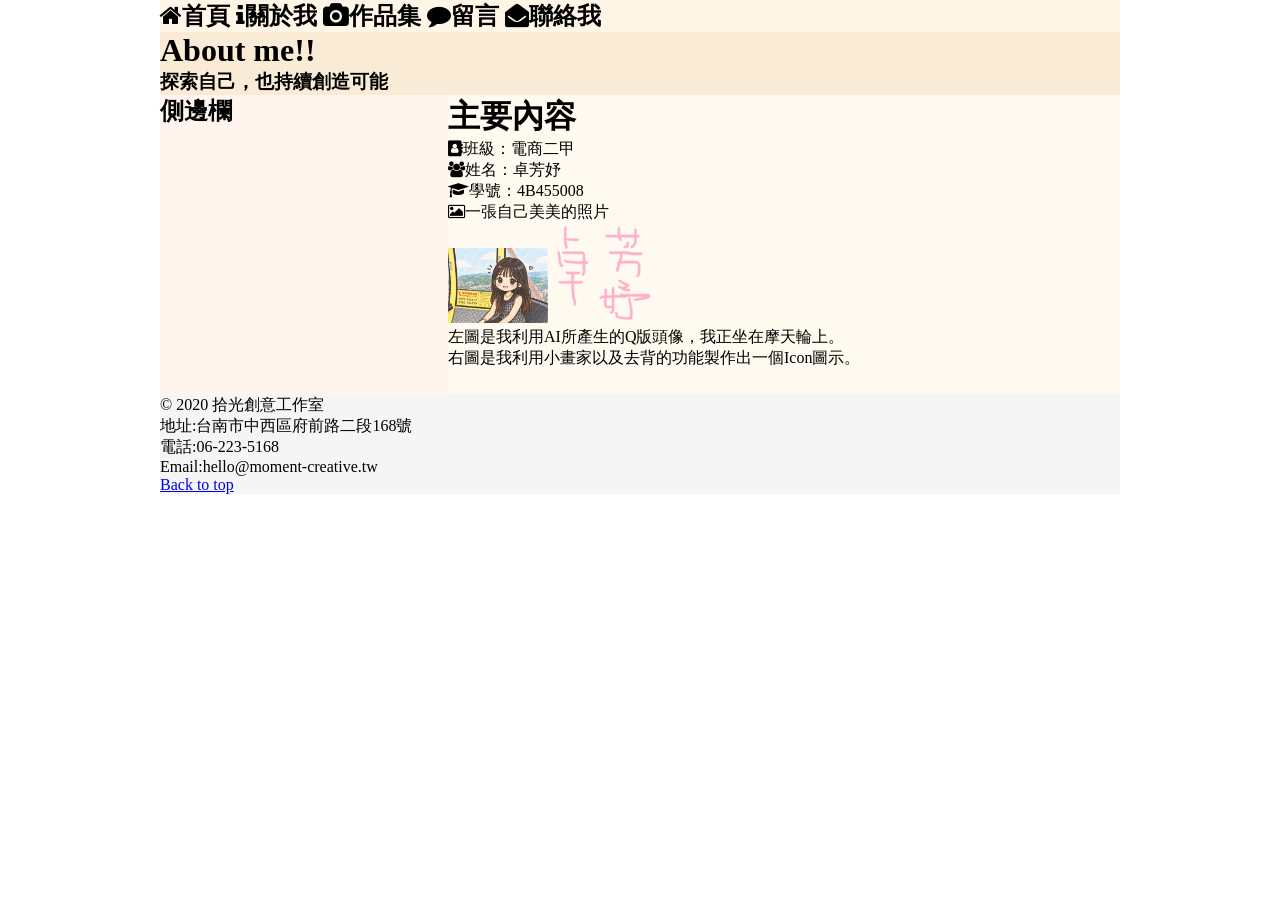
<file: index.html>
<!DOCTYPE html>
<html>
 <head>
  <meta charset="utf-8">
  <title>卓芳妤的作業二</title>
  <link rel="stylesheet" href="https://cdnjs.cloudflare.com/ajax/libs/font-awesome/4.7.0/css/font-awesome.min.css">
  <link rel="icon"  href="icon.png">

  <style>

     *      {margin: 0;   padding: 0;} 
     body   {width: 100%; min-width:600px; max-width:960px; margin:0 auto;}
     header {width: 100%; background: AntiqueWhite;}
     nav    {width: 100%; background: OldLace;   color: balck;}
     aside  {width: 30%;  background: SeaShell; height: 300px;float:left;}
     main   {width: 70%;  background: FloralWhite; height:300px;float:right;}
     footer {width: 100%;  background:WhiteSmoke; clear: both;}
 
  </style>
 </head>
 <body onload="javascript: alert('卓芳妤 4B455008')">
   <nav> <h2><i class="fa fa-home" aria-hidden="true"></i>首頁
    <i class="fa fa-info" aria-hidden="true"></i>關於我
    <i class="fa fa-camera" aria-hidden="true"></i>作品集
    <i class="fa fa-comment" aria-hidden="true"></i>留言
    <i class="fa fa-envelope-open" aria-hidden="true"></i>聯絡我</h2>
   </nav>


<header>
<h1>About me!!<p></h1>
<h3>探索自己，也持續創造可能</h3>
 </header>

 
   
 <aside><h1>側邊欄</h1></aside>



 <main><h1>主要內容</h1>

<i class="fa fa-address-book" aria-hidden="true"></i>班級：電商二甲<p>

<i class="fa fa-users" aria-hidden="true"></i>姓名：卓芳妤<p>

<i class="fa fa-graduation-cap" aria-hidden="true"></i>學號：4B455008<p>



<i class="fa fa-picture-o" aria-hidden="true"></i>一張自己美美的照片<p>
<img src="yucho.png" alt="我的照片"  width="100cm">
<img src="pic/name.png" width="100cm" height="100cm">
<p>左圖是我利用AI所產生的Q版頭像，我正坐在摩天輪上。</p>
<p>右圖是我利用小畫家以及去背的功能製作出一個Icon圖示。</p>

  </main>


  <footer>
    <p>&copy; 2020 拾光創意工作室</p>
    <p>地址:台南市中西區府前路二段168號</p>
    <p>電話:06-223-5168</p>
    <p>Email:hello@moment-creative.tw</p>
    <p><a href="www.moment_creative.tw">Back to top</a></p> 
  </footer>

</html>
</file>
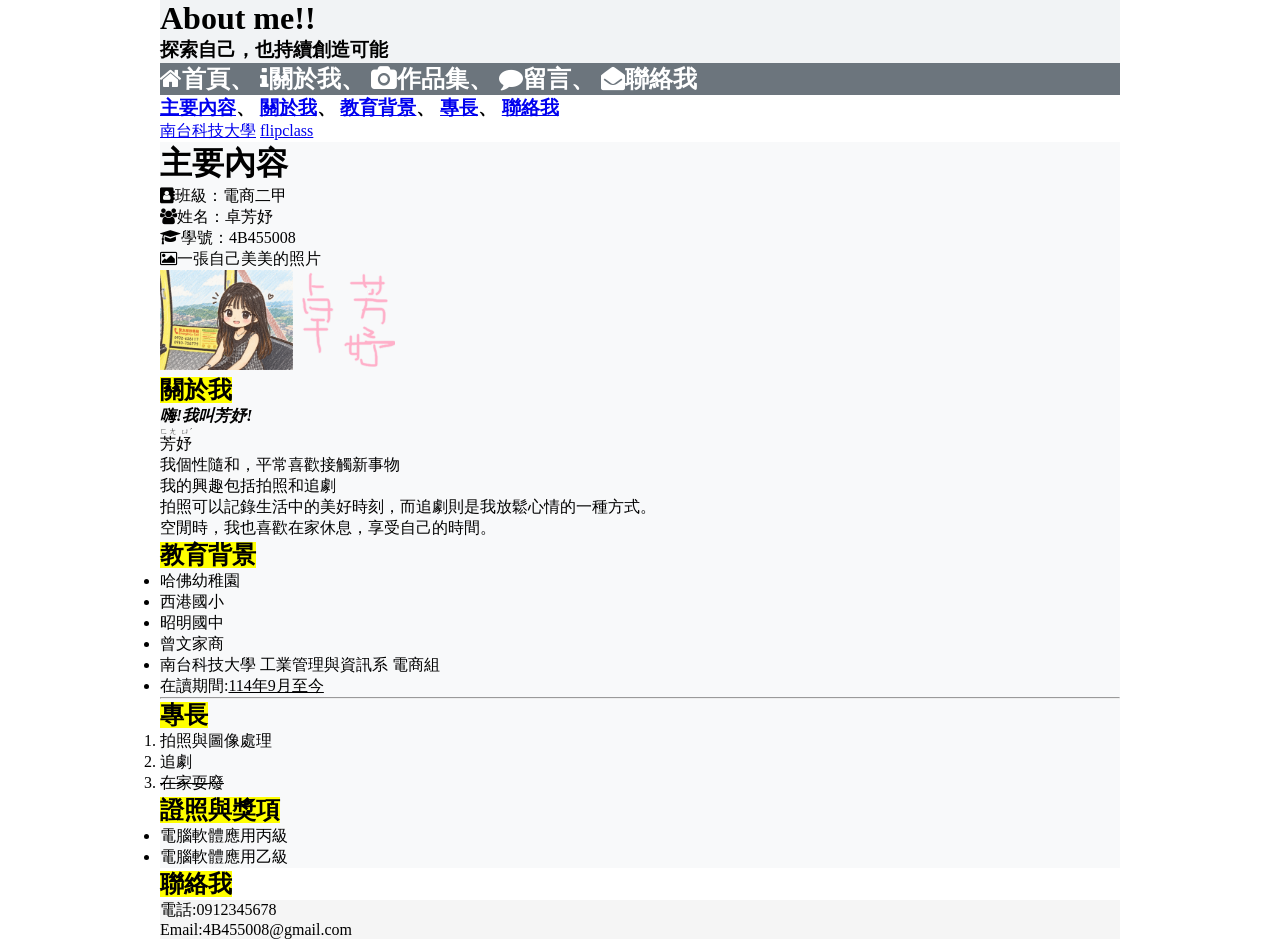
<file: aboutme.html>
﻿<!DOCTYPE html>
<html>
 <head>
  <meta charset="utf-8">
  <title>卓芳妤的作業二</title>
  <link rel="stylesheet" href="https://cdnjs.cloudflare.com/ajax/libs/font-awesome/4.7.0/css/font-awesome.min.css">
  <link rel="icon"  href="icon.png">

  <style>
     *      {margin: 0;   padding: 0;}
     body   {width: 100%; min-width:600px; max-width:960px; margin:0 auto;}
     header {width: 100%; background:#F1F3F5 ;}
     nav    {width: 100%; background: #6C757D;   color: white;}
     main   {width: 100%;  background: #F8F9FA; }
     footer {width: 100%;  background:WhiteSmoke; clear: both;}
  </style>
 </head>
 <body>


<header>
<h1>About me!!<p></h1>
<h3>探索自己，也持續創造可能</h3>
 </header>

  <nav><h2>
  <i class="fa fa-home" aria-hidden="true"></i>首頁、
  <i class="fa fa-info" aria-hidden="true"></i>關於我、
  <i class="fa fa-camera" aria-hidden="true"></i>作品集、
  <i class="fa fa-comment" aria-hidden="true"></i>留言、
  <i class="fa fa-envelope-open" aria-hidden="true"></i>聯絡我
  </h2></nav>


 <h3>
 <a href="main">主要內容</a>、
 <a href="me">關於我</a>、
 <a href="study">教育背景</a>、
 <a href="good">專長</a>、
 <a href="mail">聯絡我</a>
 </h3>

<a href="https://www.stust.edu.tw/">南台科技大學</a>
<a href="https://flipclass.stust.edu.tw/dashboard">flipclass</a>
 <main><h1 id="main">主要內容</h1>

<i class="fa fa-address-book" aria-hidden="true"></i>班級：電商二甲<p>
<i class="fa fa-users" aria-hidden="true"></i>姓名：卓芳妤<p>
<i class="fa fa-graduation-cap" aria-hidden="true"></i>學號：4B455008<p>



<i class="fa fa-picture-o" aria-hidden="true"></i>一張自己美美的照片<p>
<img src="yucho.png" wigth="100cm" height="100cm">
<img src="icon.png" wigth="100cm" height="100cm">

<h2 id="me"><mark>關於我</mark></h2>
<blockquote>
<i><b>嗨!我叫芳妤!</b></i>


</blockquote>

<ruby>
    芳妤
    <rt>ㄈㄤ ㄩˊ</rt><br>
</ruby>
	<p>我個性隨和，平常喜歡接觸新事物<br>我的興趣包括拍照和追劇<br>拍照可以記錄生活中的美好時刻，而追劇則是我放鬆心情的一種方式。<br>空閒時，我也喜歡在家休息，享受自己的時間。<br></p>



<body>
 <html>
<h2 id="study"><mark>教育背景</mark></h2>
<ul>
 <li>哈佛幼稚園</li>
 <li>西港國小</li>
 <li>昭明國中</li>
 <li>曾文家商</li>
 <li>南台科技大學 工業管理與資訊系 電商組</li>
 <li>在讀期間:<u>114年9月至今</li></u>
</ul>

<hr>


<h2 id="good"><mark>專長</mark></h2>
<ol>
 <li>拍照與圖像處理</li>
 <li>追劇</li>
 <li><S>在家耍廢</s></li>
</ol>
</html>
</body>

<h2 id="title"><mark>證照與獎項</mark></h2>
<ul>
 <li>電腦軟體應用丙級</li>
 <li>電腦軟體應用乙級</li>
  </main>
  
  
<h2 id="mail"><mark>聯絡我</mark></h2>
  <footer>
 
    <p>電話:0912345678</p>
    <p>Email:4B455008@gmail.com</p>
    
  </footer>


</html>
</file>
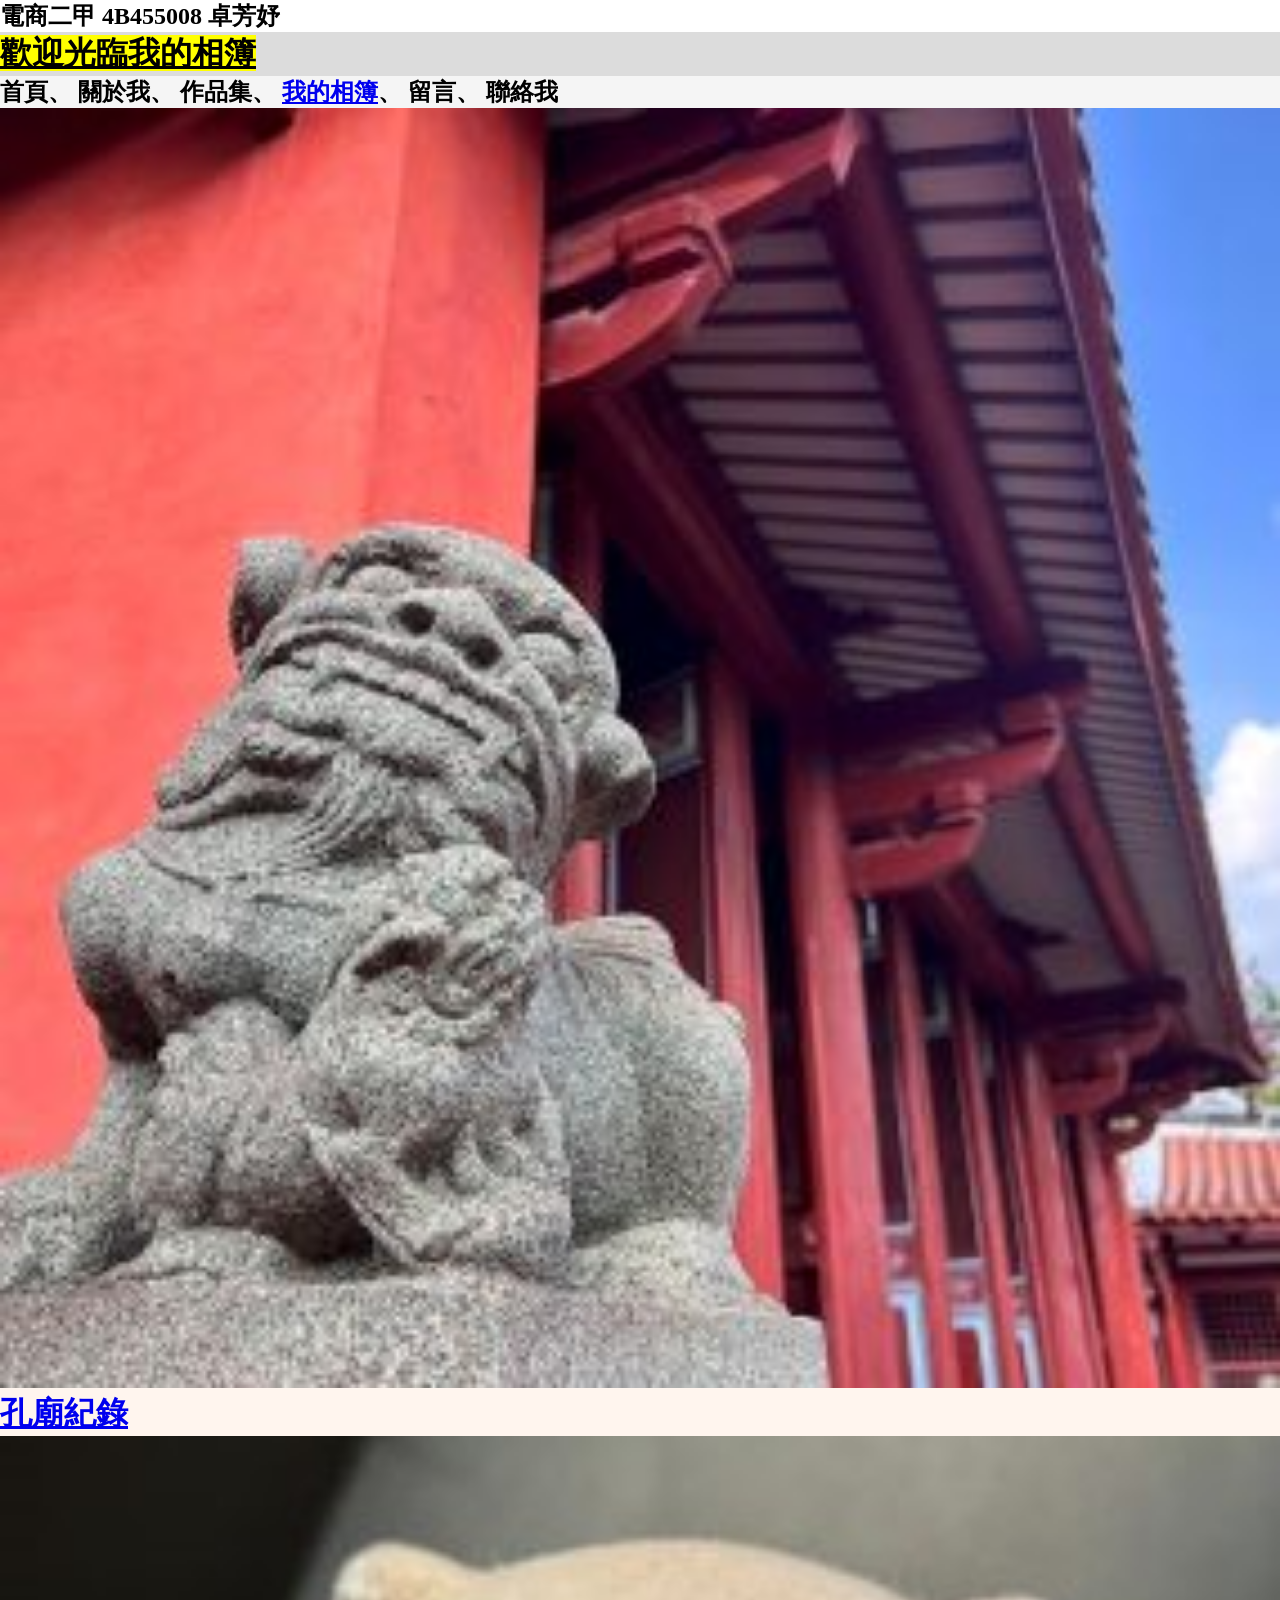
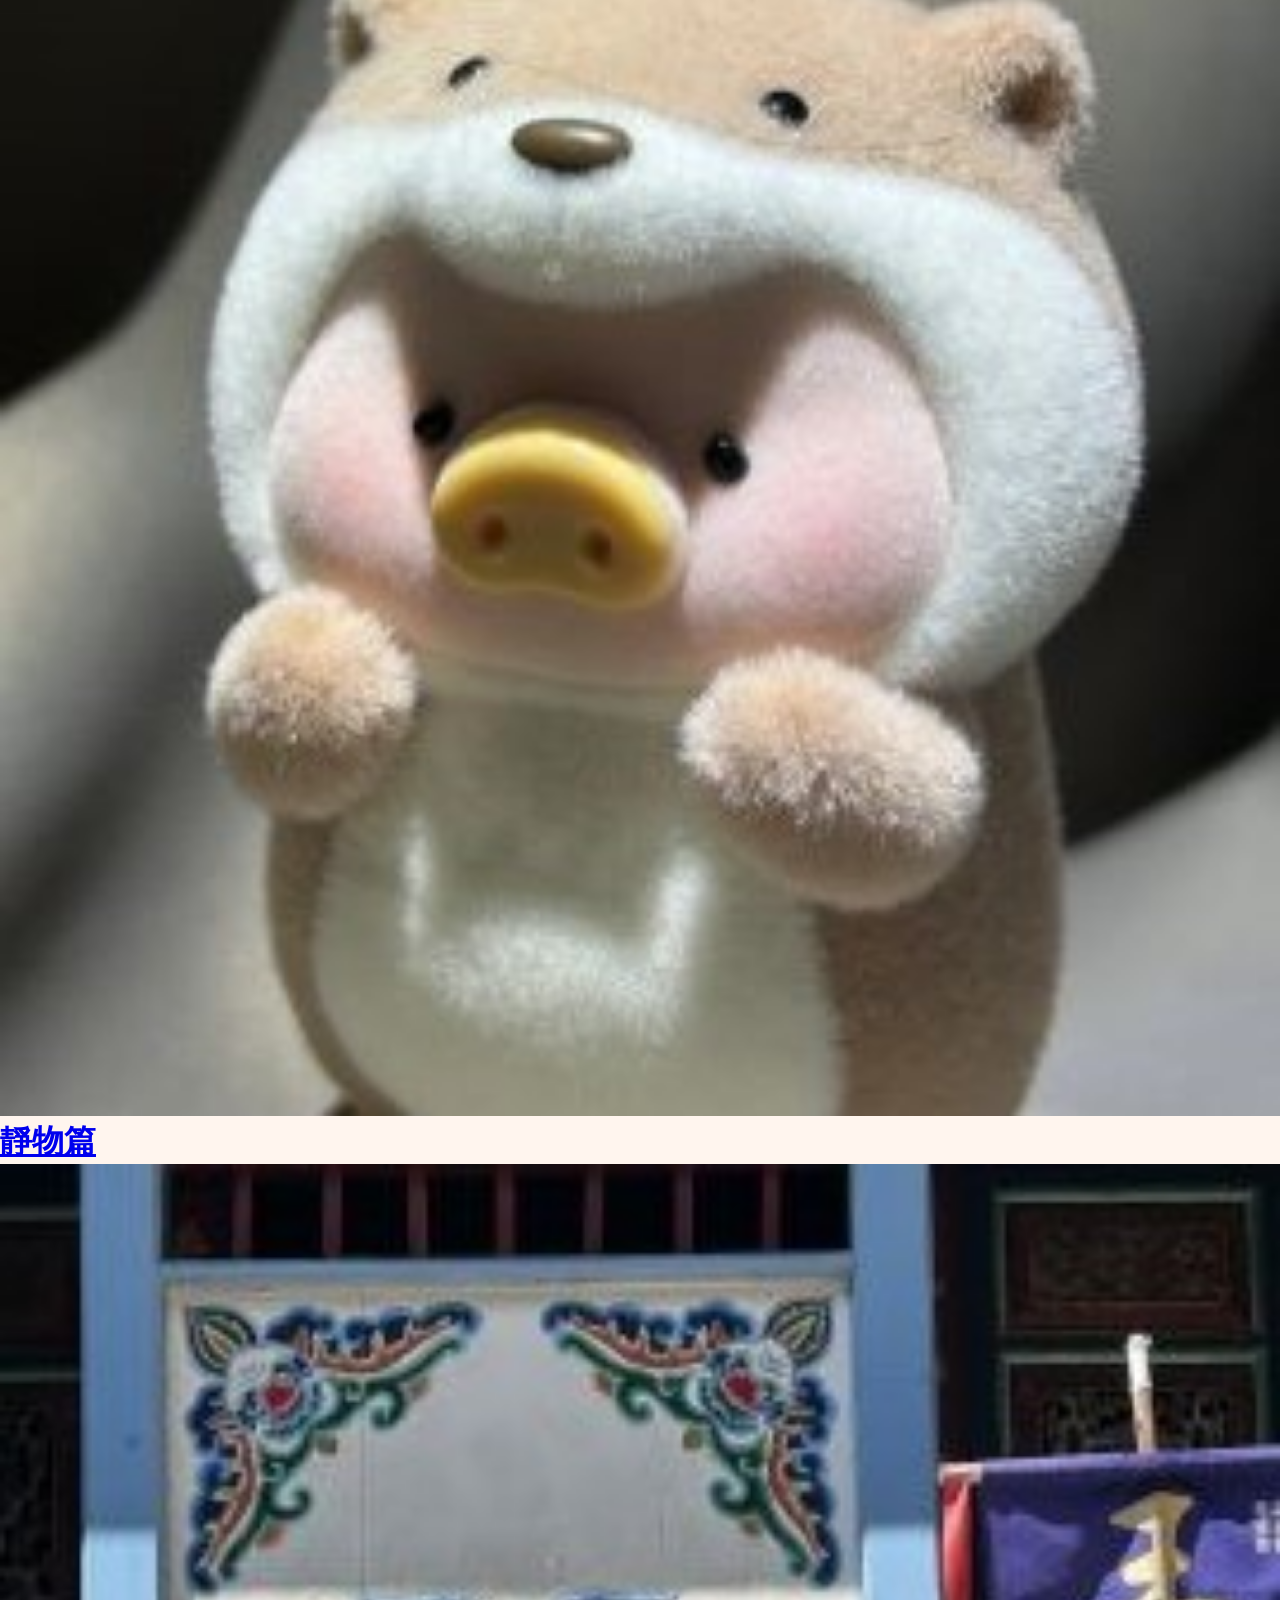
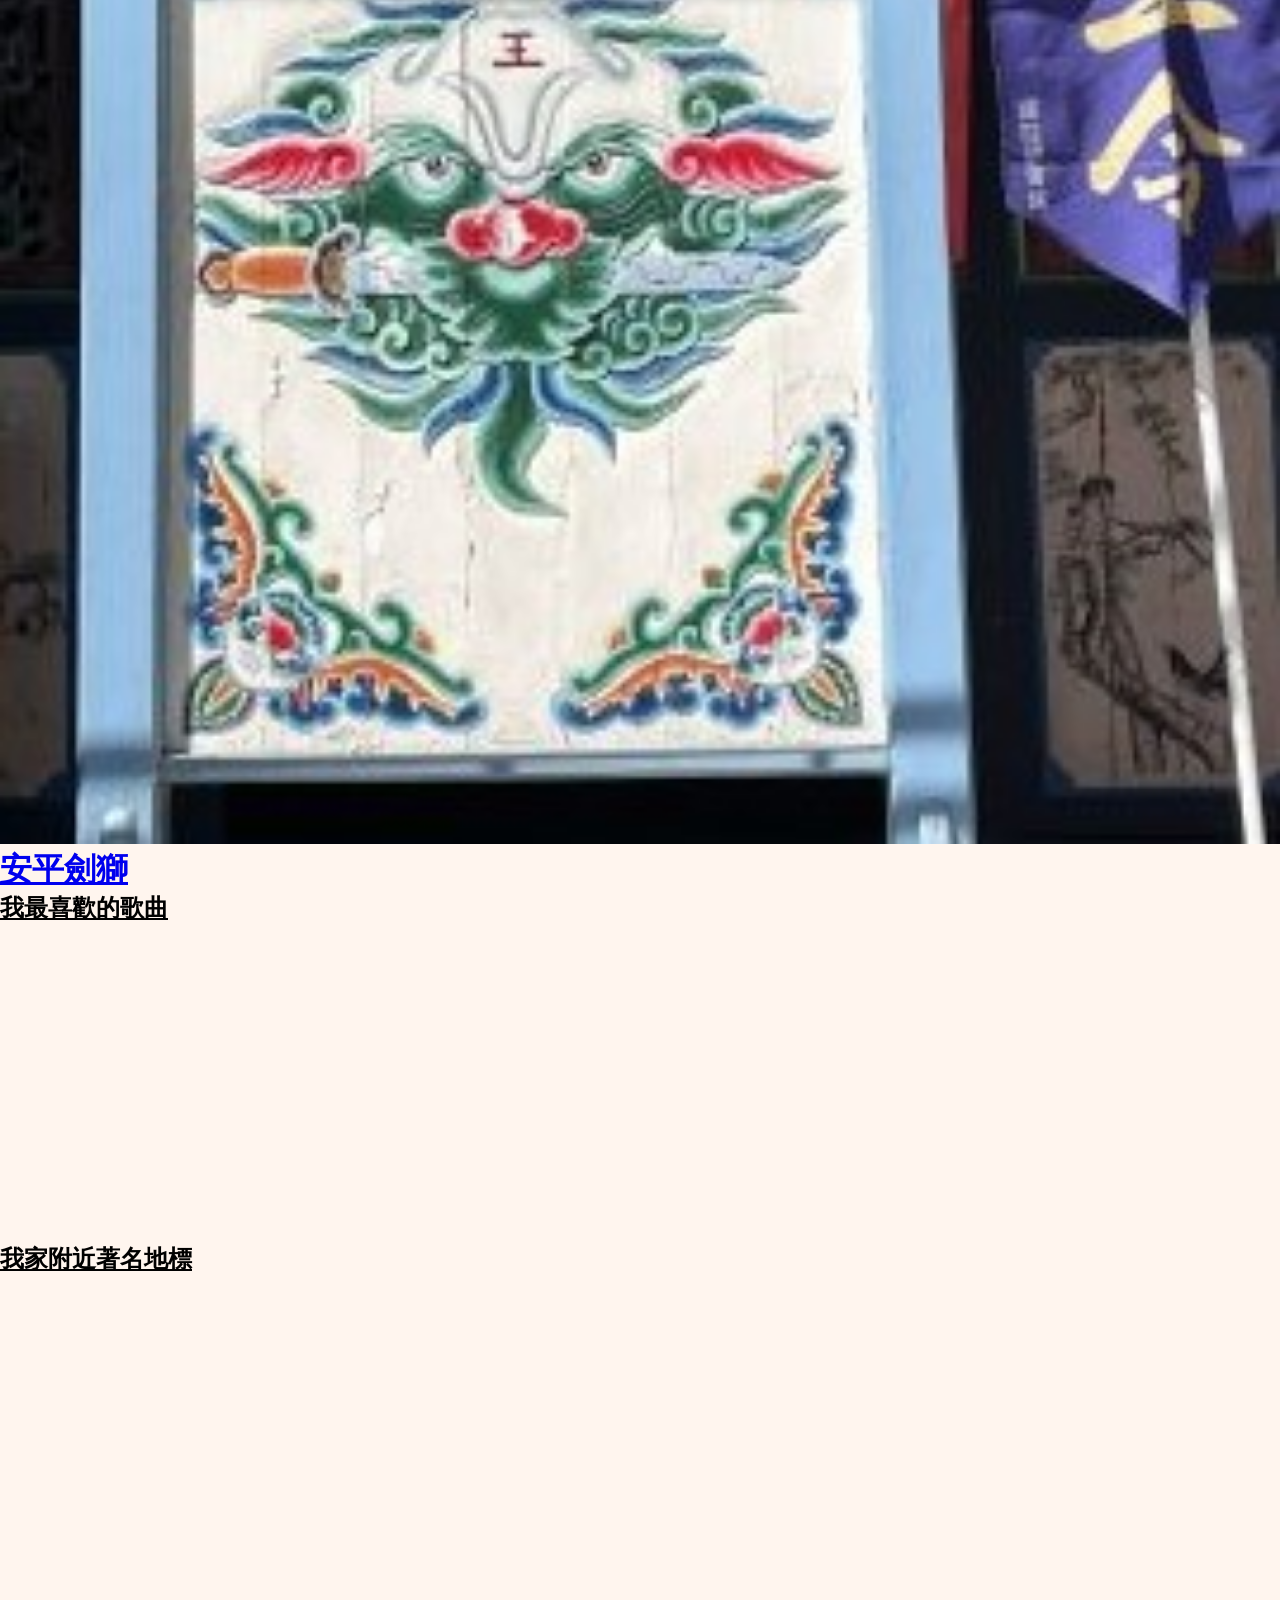
<file: album.html>
﻿<!DOCTYPE html>
<html>
<!DOCTYPE html>
<html>
<title>我的相簿</title>
<h2>電商二甲 4B455008 卓芳妤</h2>
<meta name="viewport" content="width=device-width, initial-scale=1">
<link rel="stylesheet" href="https://www.w3schools.com/w3css/6/w3.css">
<body>
<style>
     *      {margin: 0;   padding: 0;}
     body   {width: 100%; min-width:0; max-width:none; margin:0 ; }
     header {width: 100%; background: #DCDCDC;}
     nav    {width: 100%; background: #F5F5F5;   color: black;}
     main    {width: 100%; background: #FFF5EE;   color: black;}
  
           </style>

<header>
<h1><u><mark>歡迎光臨我的相簿</u></h1></mark>
</header>

<nav><h2>
  <i class="fa fa-home" aria-hidden="true"></i>首頁、
  <i class="fa fa-info" aria-hidden="true"></i>關於我、
  <i class="fa fa-camera" aria-hidden="true"></i>作品集、
  <a href ="https://4b455008-creator.github.io/4B455008.github.io/album.html"><i class="fa fa-camera" aria-hidden="true"></i>我的相簿</a>、
  <i class="fa fa-comment" aria-hidden="true"></i>留言、
  <i class="fa fa-envelope-open" aria-hidden="true"></i>聯絡我
</h2></nav>

<main>
<div class="w3-row-padding w3-margin-top">

<div class="w3-third">
<div class="w3-card">
<img src="IMG_0135.jpg" style="width:100%">
<div class="w3-container">
<a href="https://photos.app.goo.gl/vtfKMUH4sXjywETZ9"><h1>孔廟紀錄</h1></a>
</div>
</div>
</div>

<div class="w3-third">
<div class="w3-card">
<img src="IMG_0246 (1).jpg" style="width:100%">
<div class="w3-container">
<a href ="https://drive.google.com/drive/folders/18z6NXlLjsGhEeBU0R8fwoIrVhG8TQbiE"><h1>靜物篇</h1></a>
</div>
</div>
</div>

<div class="w3-third">
<div class="w3-card">
<img src="海山館劍獅 (1).jpg" style="width:100%">
<div class="w3-container">
<a href ="https://drive.google.com/drive/folders/1CmhAz1pErBftweZKNEeRf9cPlZPZM8UN"><h1>安平劍獅</h1></a>
</div>
</div>
</div>

</div>
<div class="w3-row-padding w3-margin-top">

<h2><u>我最喜歡的歌曲</u></h3>
<h4><iframe width="560" height="315" src="https://www.youtube.com/embed/ftQF5AbDMLM?si=1V8XZqh9Oe7KbFCB" title="YouTube video player" frameborder="0" allow="accelerometer; autoplay; clipboard-write; encrypted-media; gyroscope; picture-in-picture; web-share" referrerpolicy="strict-origin-when-cross-origin" allowfullscreen></iframe></h4>
<h2><u>我家附近著名地標</u></h3>
<h4><iframe src="https://www.google.com/maps/embed?pb=!1m18!1m12!1m3!1d7071.123474472924!2d120.19935937515552!3d23.121253579104753!2m3!1f0!2f0!3f0!3m2!1i1024!2i768!4f13.1!3m3!1m2!1s0x346e78e31941b4a7%3A0xfc926ce360434cad!2z6KW_5riv5oW25a6J5a6u!5e1!3m2!1szh-TW!2stw!4v1792387371545!5m2!1szh-TW!2stw" width="600" height="450" style="border:0;" allowfullscreen="" loading="lazy" referrerpolicy="strict-origin-when-cross-origin"></iframe></h4>

</div>
</main>
</body>
</html>
</file>
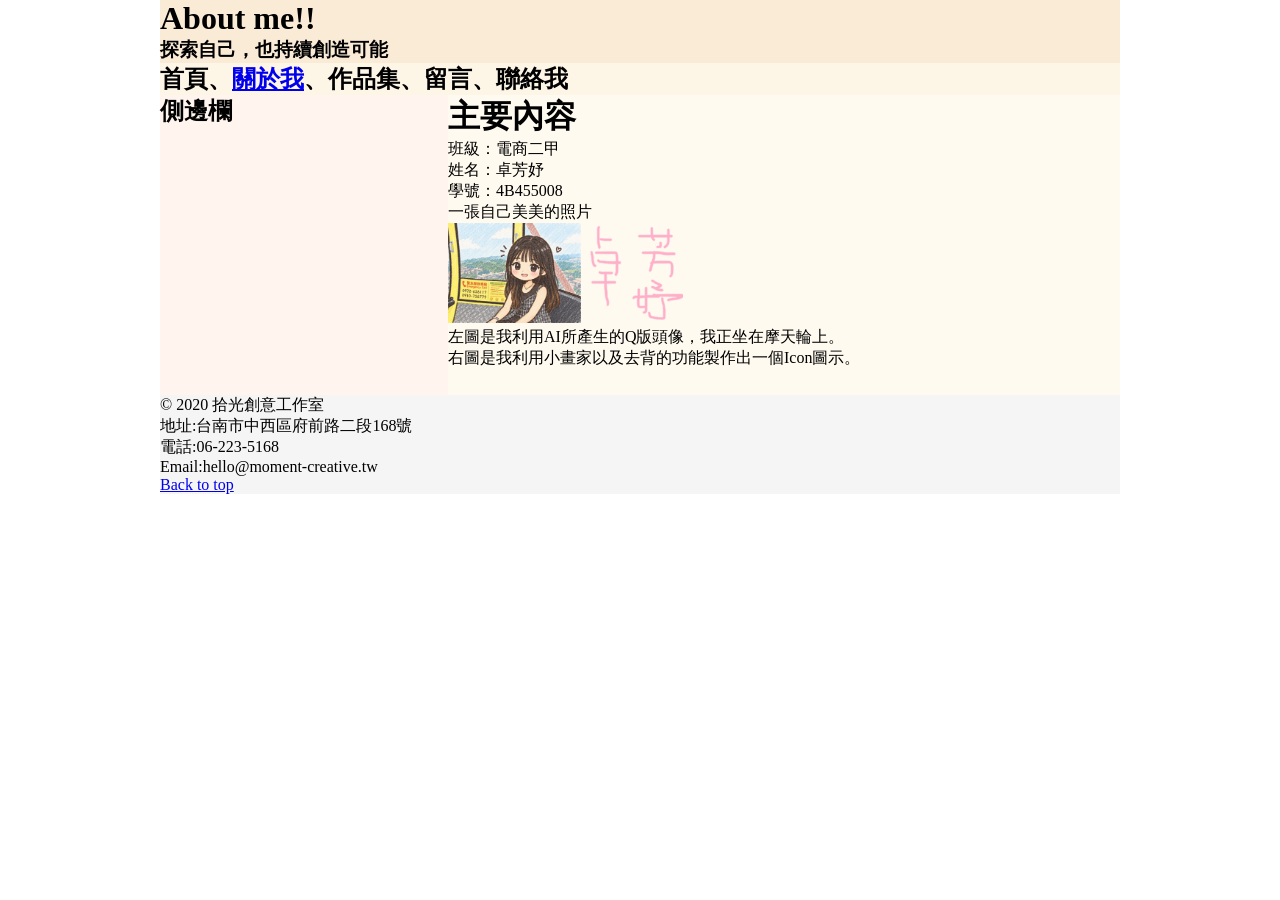
<file: ex2.html>
﻿<!DOCTYPE html>
<html>
 <head>
  <meta charset="utf-8">
  <title>卓芳妤的作業二</title>

  <link rel="icon"  href="icon.png">

  <style>

     *      {margin: 0;   padding: 0;} 
     body   {width: 100%; min-width:600px; max-width:960px; margin:0 auto;}
     header {width: 100%; background: AntiqueWhite;}
     nav    {width: 100%; background: OldLace;   color: balck;}
     aside  {width: 30%;  background: SeaShell; height: 300px;float:left;}
     main   {width: 70%;  background: FloralWhite; height:300px;float:right;}
     footer {width: 100%;  background:WhiteSmoke; clear: both;}
 
  </style>
 </head>
 <body>


<header>
<h1>About me!!<p></h1>
<h3>探索自己，也持續創造可能</h3>
 </header>

  <nav><h2><i class="fa fa-home" aria-hidden="true"></i>首頁、<a href="aboutme.html"><i class="fa fa-info" aria-hidden="true"></i>關於我</a>、<i class="fa fa-camera" aria-hidden="true"></i>作品集、<i class="fa fa-comment" aria-hidden="true"></i>留言、<i class="fa fa-envelope-open" aria-hidden="true"></i>聯絡我</h2></nav>
   
 <aside><h1>側邊欄</h1></aside>



 <main><h1>主要內容</h1>

<i class="fa fa-address-book" aria-hidden="true"></i>班級：電商二甲<p>

<i class="fa fa-users" aria-hidden="true"></i>姓名：卓芳妤<p>

<i class="fa fa-graduation-cap" aria-hidden="true"></i>學號：4B455008<p>



<i class="fa fa-picture-o" aria-hidden="true"></i>一張自己美美的照片<p>
<img src="yucho.png" wigth="100cm" height="100cm">
<img src="icon.png" wigth="100cm" height="100cm">
<p>左圖是我利用AI所產生的Q版頭像，我正坐在摩天輪上。</p>
<p>右圖是我利用小畫家以及去背的功能製作出一個Icon圖示。</p>

  </main>


  <footer>
    <p>&copy; 2020 拾光創意工作室</p>
    <p>地址:台南市中西區府前路二段168號</p>
    <p>電話:06-223-5168</p>
    <p>Email:hello@moment-creative.tw</p>
    <p><a href="www.moment_creative.tw">Back to top</a></p> 
  </footer>

</html>
</file>
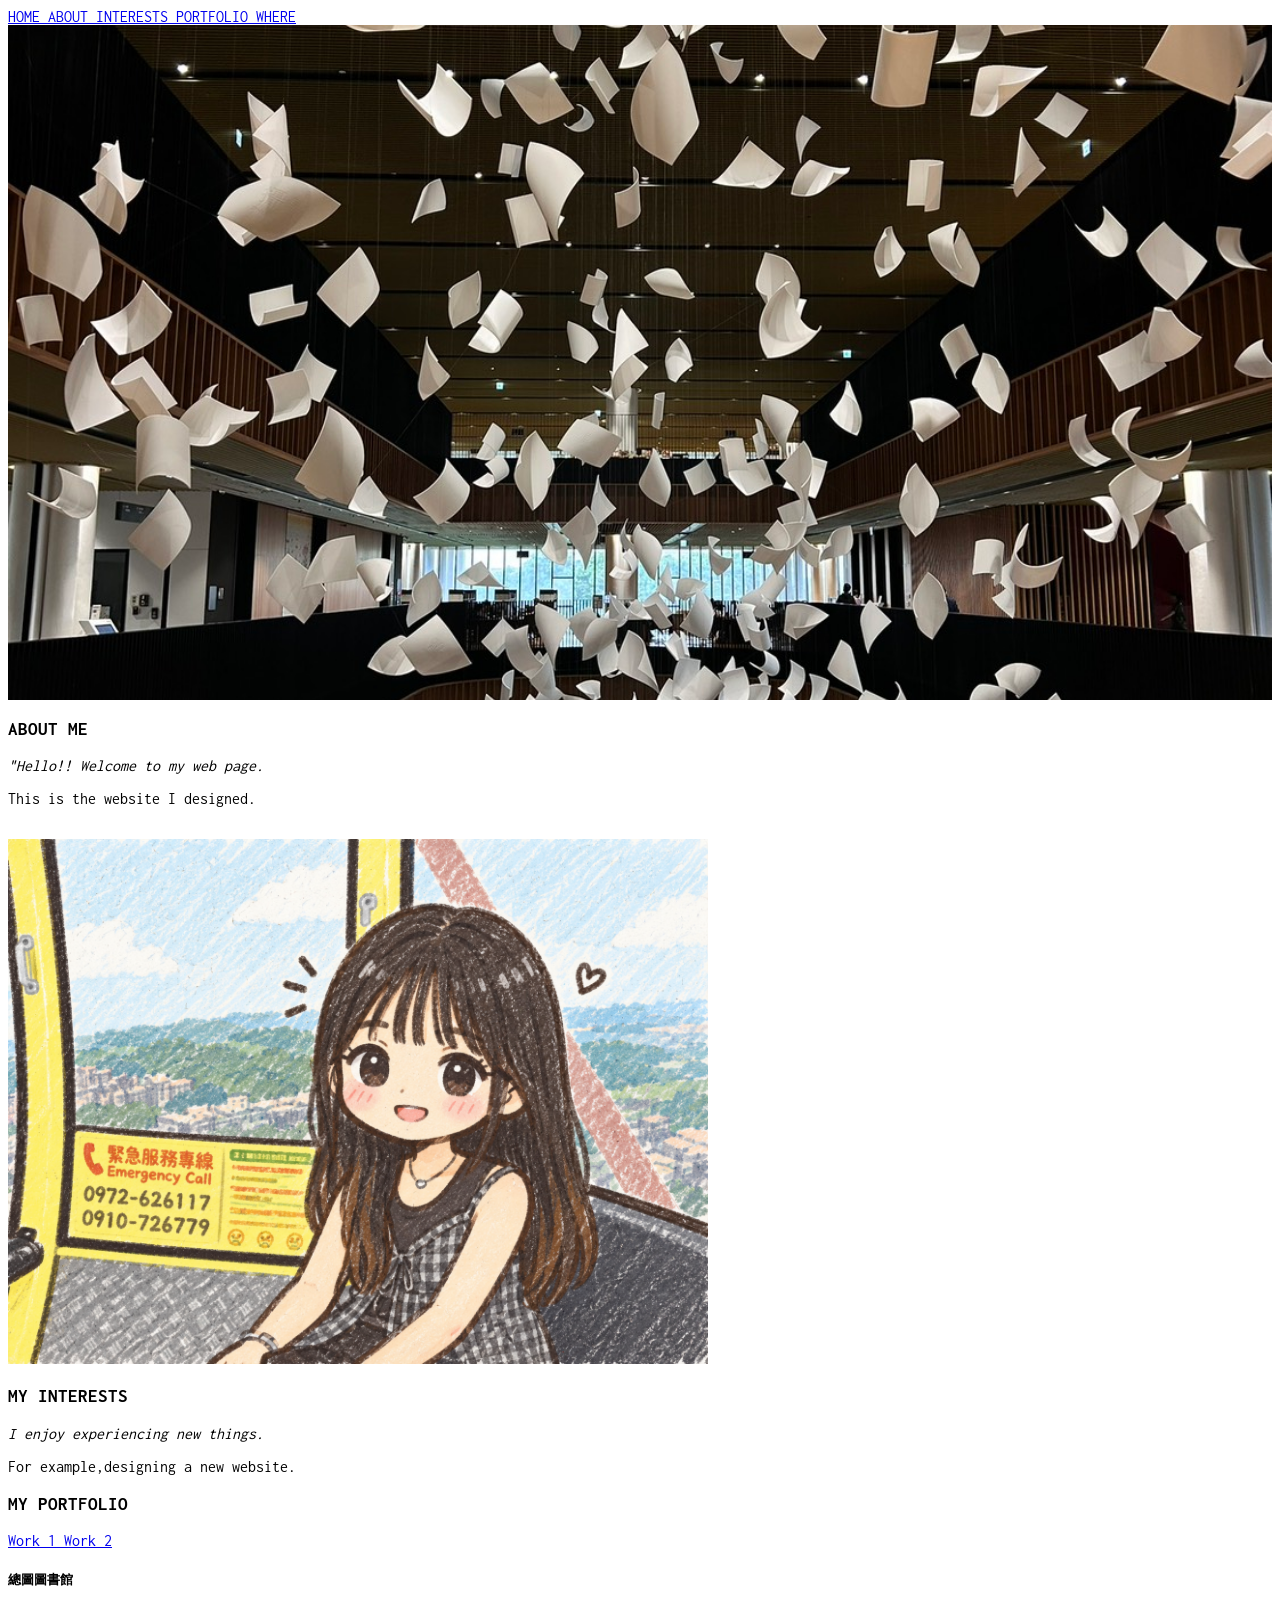
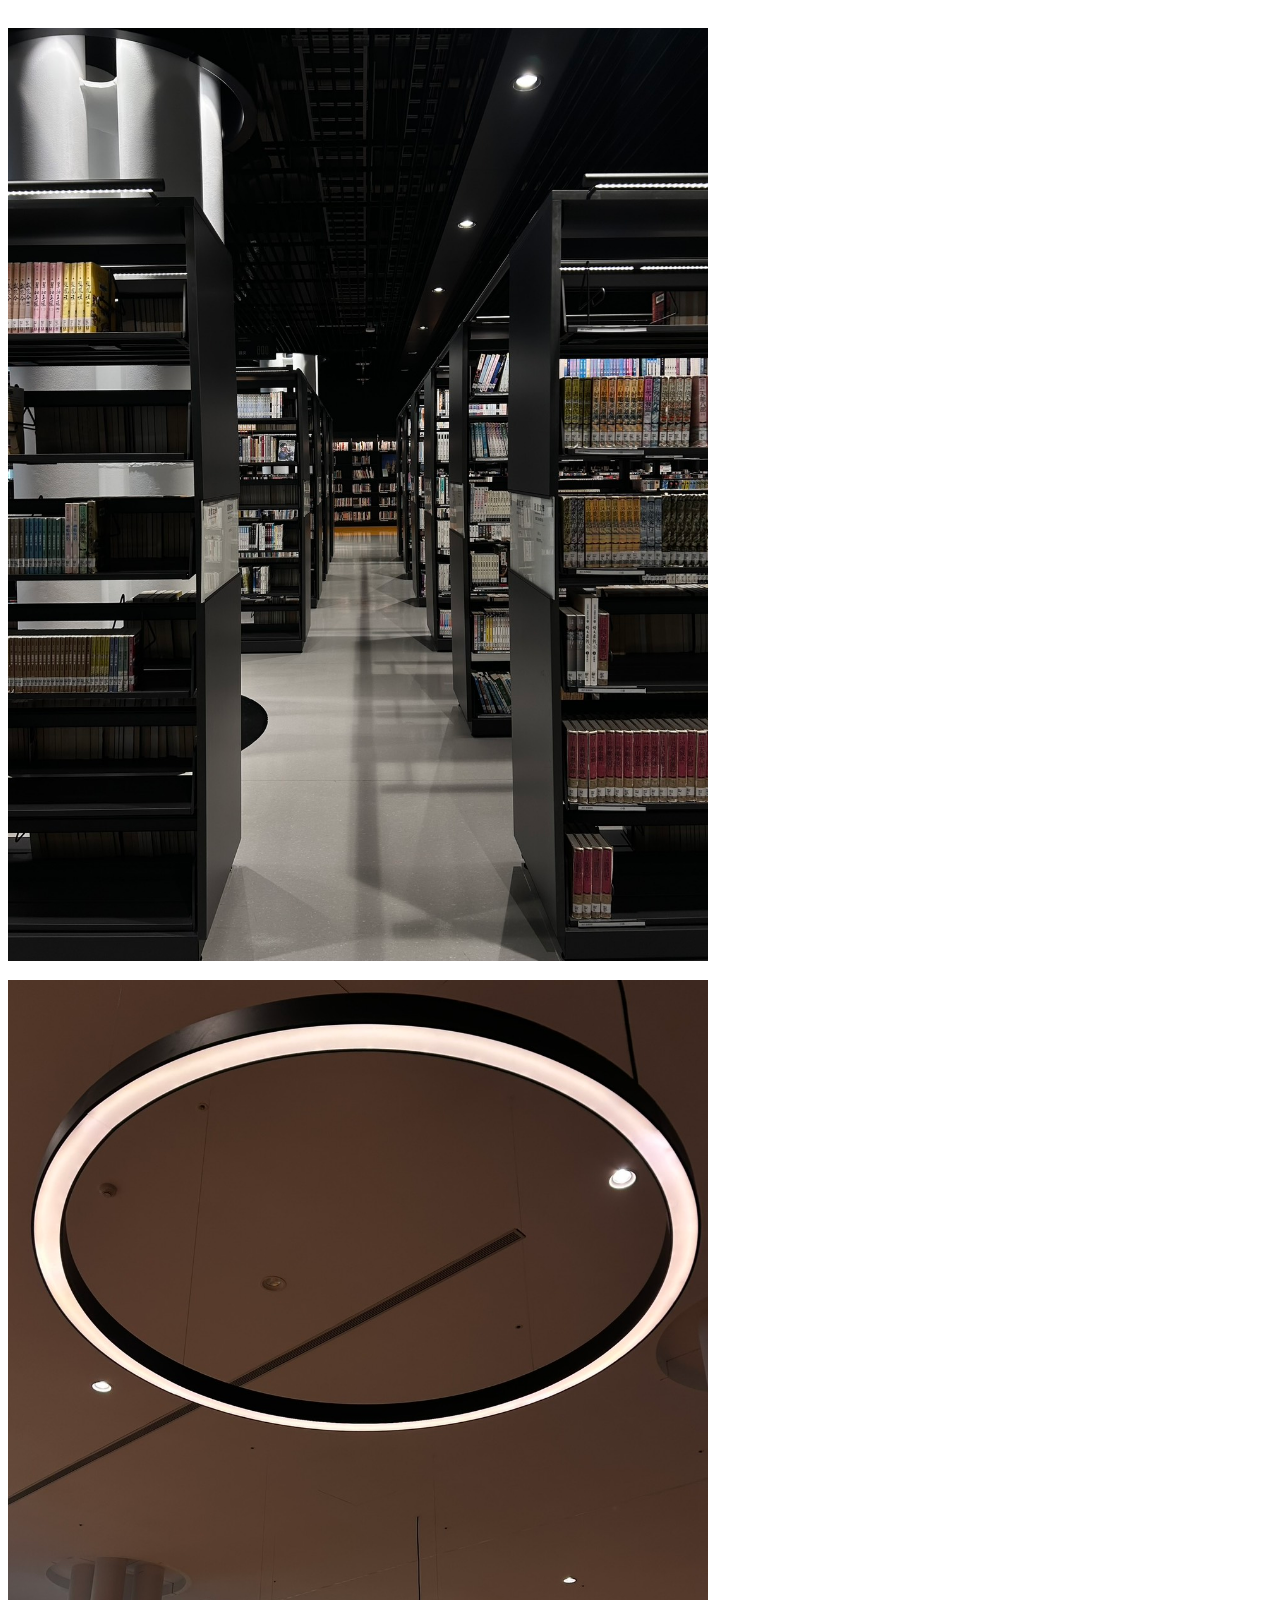
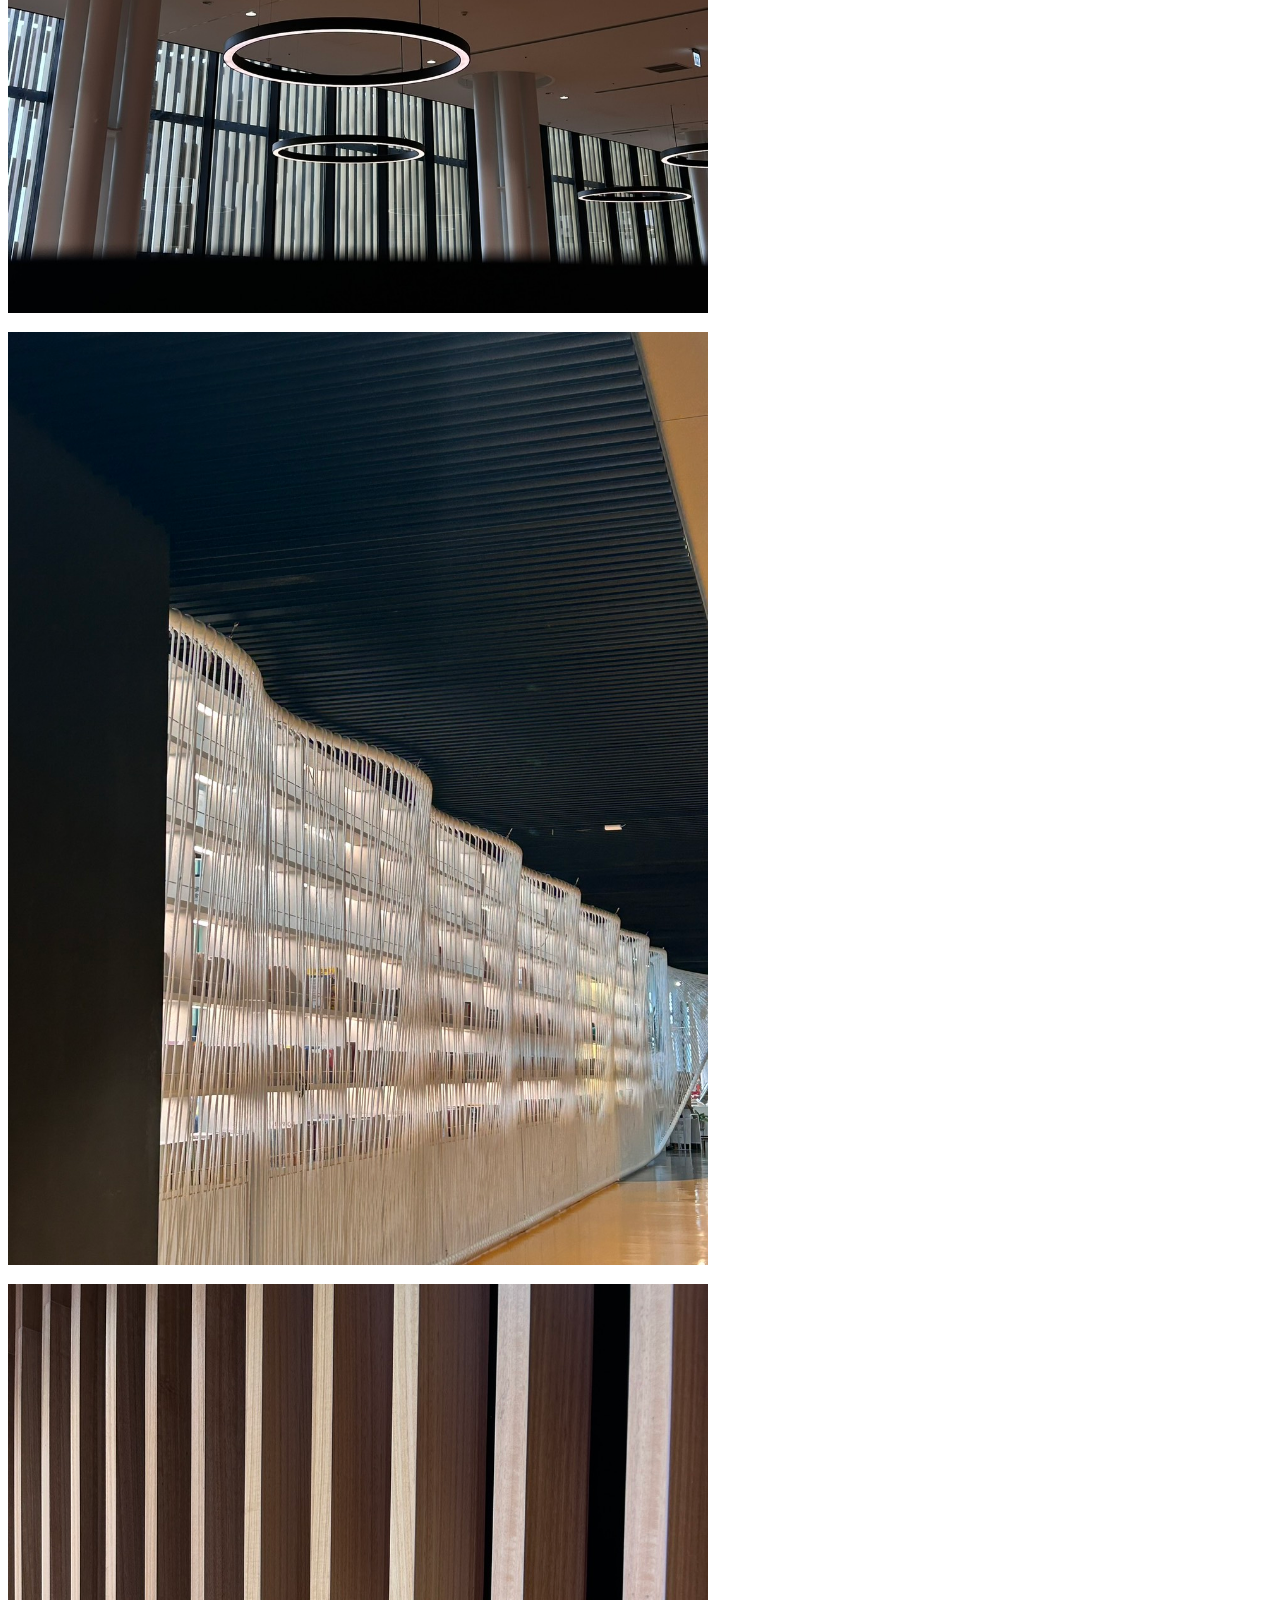
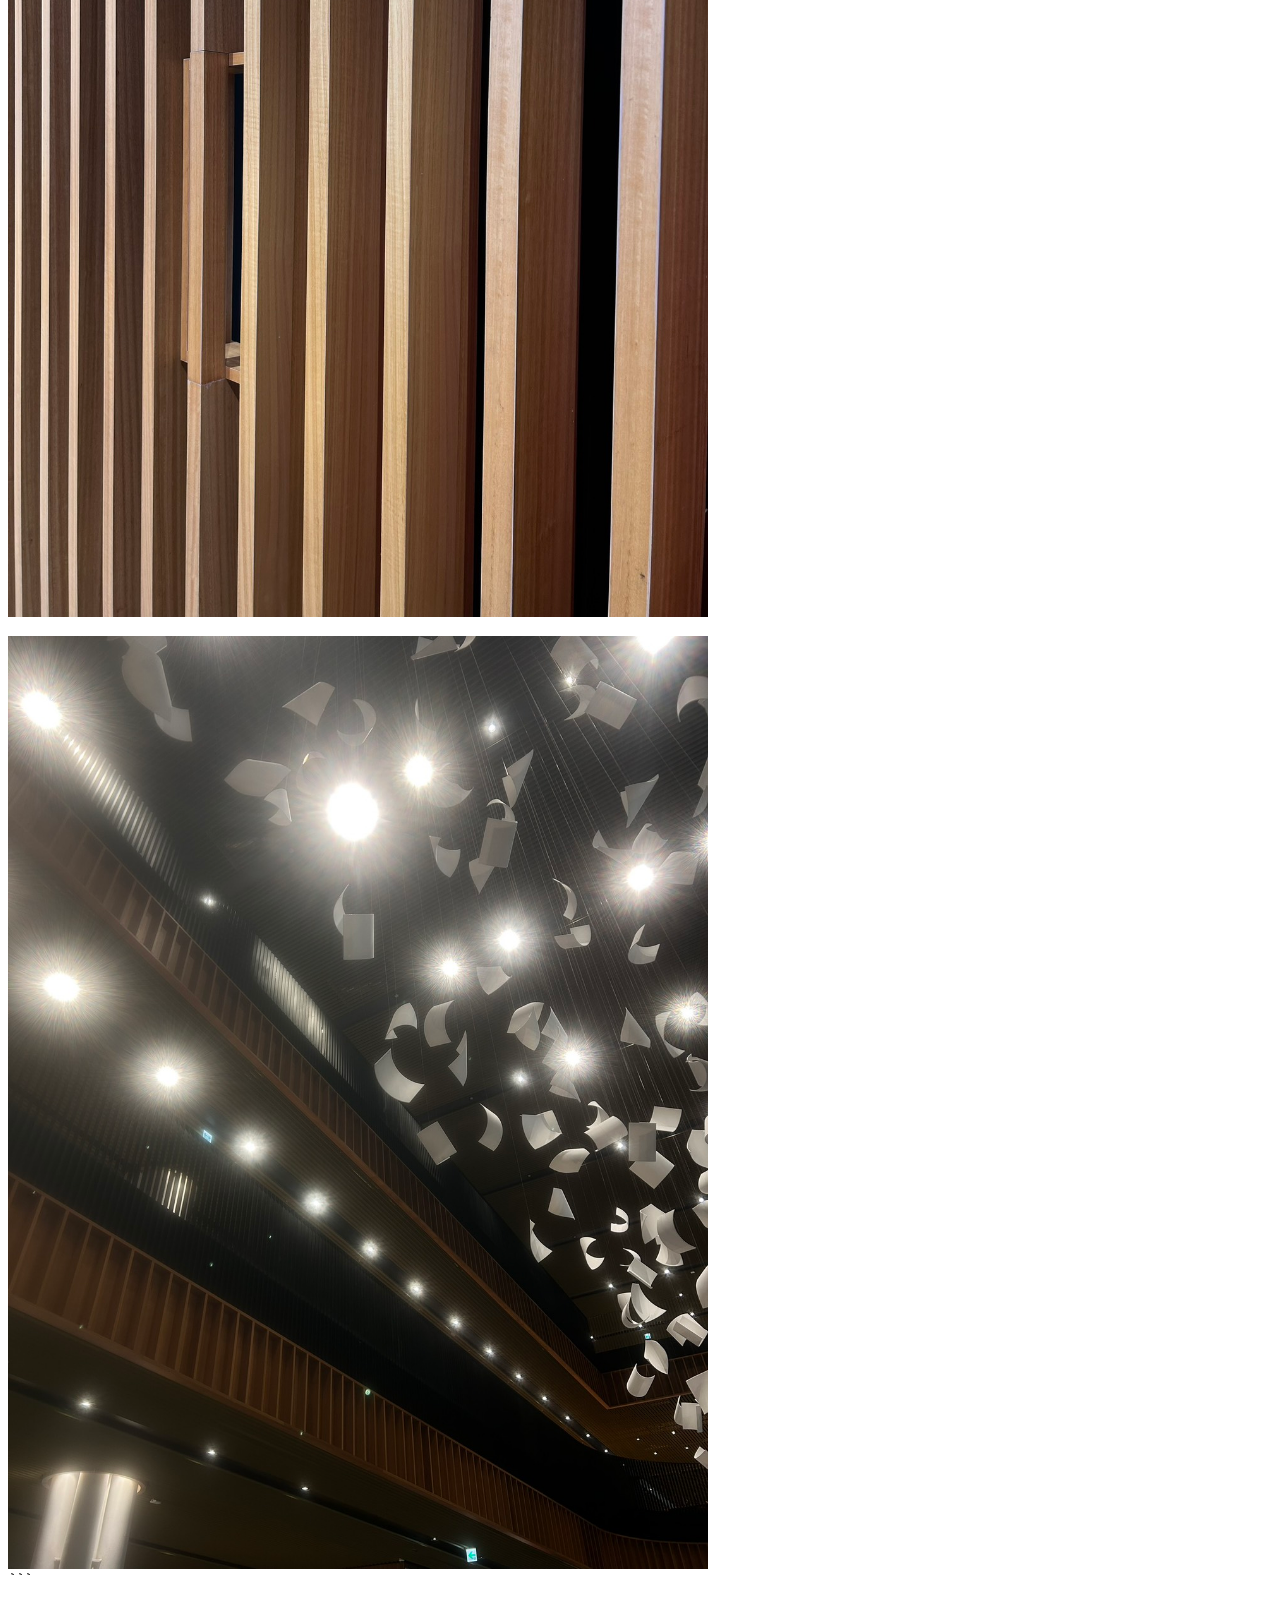
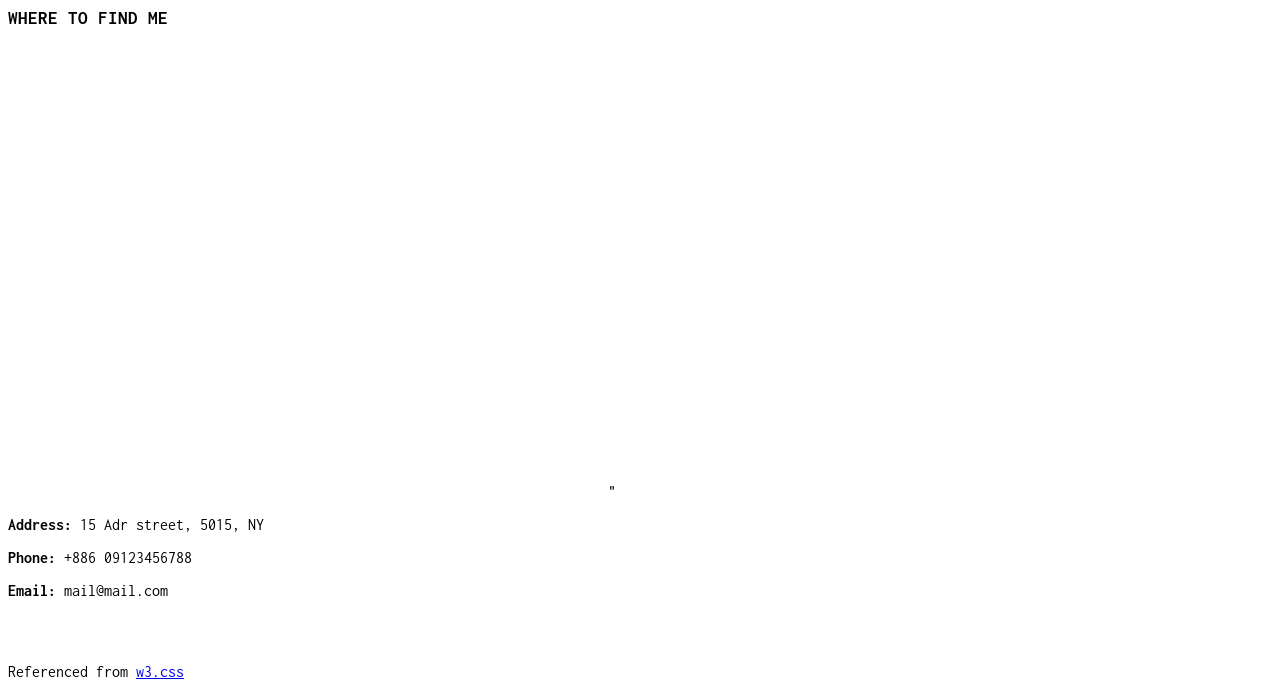
<file: ex9 .html>
<!DOCTYPE html>

<html>
<title>Hi I am Cho!</title>
<meta charset="UTF-8">
<meta name="viewport" content="width=device-width, initial-scale=1">
<link rel="stylesheet" href="https://www.w3schools.com/w3css/6/w3.css">
<link rel="stylesheet" href="https://fonts.googleapis.com/css?family=Inconsolata">

<style>
body,html {
  height:100%;
  font-family:"Inconsolata",sans-serif;
}

.bgimg {
  background-position:center;
  background-size:cover;
  background-image:url("S__133414961.jpg");
  min-height:75%;
}

.menu {
  display:none;
}
</style>

<body>

<!-- Navigation -->

<div class="w3-top">
  <nav class="w3-flex w3-padding w3-brown">

<a href="#home"
class="w3-button w3-brown"
style="flex:1">
HOME
</a>

<a href="#about"
class="w3-button w3-brown"
style="flex:1">
ABOUT
</a>

<a href="#interests"
class="w3-button w3-brown"
style="flex:1">
INTERESTS
</a>

<a href="#portfolio"
class="w3-button w3-brown"
style="flex:1">
PORTFOLIO
</a>

<a href="#where"
class="w3-button w3-brown"
style="flex:1">
WHERE
</a>

  </nav>
</div>

<!-- Header -->

<header class="bgimg w3-display-container w3-grayscale-min" id="home">


</header>

<!-- Page Content -->

<div class="w3-sand w3-grayscale w3-large">

<!-- About -->

<section class="w3-container" id="about">

  <div class="w3-content" style="max-width:700px">

<h3 class="w3-center w3-padding-64">
  <span class="w3-tag w3-wide">ABOUT ME</span>
</h3>

<p>

</p>

<div class="w3-panel w3-leftbar w3-light-grey">

  <p>
  <i>
  "Hello!! Welcome to my web page.
  </i>
  </p>

  <p>
  This is the website I designed.
  </p>

</div>

<img src="yucho.png"
alt="yucho"
style="width:100%;margin-top:16px">

<!-- INTERESTS -->

<section class="w3-container" id="interests">

  <div class="w3-content" style="max-width:700px">

<h3 class="w3-center w3-padding-64">
  <span class="w3-tag w3-wide">MY INTERESTS</span>
</h3>
<p>

</p>

<div class="w3-panel w3-leftbar w3-light-blue">

  <p>
  <i>
  I enjoy experiencing new things.
  </i>
  </p>

  <p>
  For example,designing a new website.
  </p>

</div>




</section>

<!-- PORTFOLIO -->

<section class="w3-container" id="portfolio">

  <div class="w3-content" style="max-width:700px">

<h3 class="w3-center w3-padding-48">
  <span class="w3-tag w3-wide">MY PORTFOLIO</span>
</h3>

<!-- Portfolio Tabs -->
<div class="w3-flex w3-card w3-padding">

  <a href="javascript:void(0)"
  onclick="openMenu(event,'Work 1')"
  id="myLink"
  class="tablink w3-center"
  style="flex:1">
  Work 1
  </a>

  <a href="javascript:void(0)"
  onclick="openMenu(event,'Work 2')"
  class="tablink w3-center"
  style="flex:1">
  Work 2
  </a>

</div>

<!-- Work 1 -->
<div id="Work 1"
class="w3-container menu w3-padding-48 w3-card">

  <h5>總圖圖書館</h5>
  <img src="S__133414926.jpg"
alt="yucho"
style="width:100%;margin-top:16px">

  <br>

  <img src="S__133414928.jpg"
alt="yucho"
style="width:100%;margin-top:16px">
  <br>

  <img src="S__133414927.jpg"
alt="yucho"
style="width:100%;margin-top:16px">

  <br>

  <img src="S__133414925.jpg"
alt="yucho"
style="width:100%;margin-top:16px">

  <br>

  <img src="S__133414924.jpg"
alt="yucho"
style="width:100%;margin-top:16px">

</div>

<!-- Work 2 -->
<div id="Work 2"
class="w3-container menu w3-padding-48 w3-card">

  <h5>靜物光源圖</h5>
   <img src="S__133414920.jpg"
alt="yucho"
style="width:100%;margin-top:16px">

  <br>

   <img src="S__133414921.jpg"
alt="yucho"
style="width:100%;margin-top:16px">


  <br>

   <img src="S__133414922.jpg"
alt="yucho"
style="width:100%;margin-top:16px">

  <br>
   
</div>


  </div>

</section>

<!-- Contact -->

<section class="w3-container" id="where"
style="padding-bottom:32px">

  <div class="w3-content" style="max-width:700px">

```
<h3 class="w3-center w3-padding-48">
  <span class="w3-tag w3-wide">
  WHERE TO FIND ME
  </span>
</h3>

 <div class="w3-grid w3-padding-32"
style="grid-template-columns:repeat(auto-fit,minmax(280px,1fr));gap:32px">

  <div class="map-box">

        
          <iframe src="https://www.google.com/maps/embed?pb=!1m18!1m12!1m3!1d3669.339748344313!2d120.20193430000002!3d23.121253600000006!2m3!1f0!2f0!3f0!3m2!1i1024!2i768!4f13.1!3m3!1m2!1s0x346e78e31941b4a7%3A0xfc926ce360434cad!2z6KW_5riv5oW25a6J5a6u!5e0!3m2!1szh-TW!2stw!4v1795676492663!5m2!1szh-TW!2stw" width="600" height="450" style="border:0;" allowfullscreen="" loading="lazy" referrerpolicy="strict-origin-when-cross-origin"></iframe>"
     

        <p>
          <b>Address:</b> 15 Adr street, 5015, NY
        </p>

        <p>
          <b>Phone:</b> +886 09123456788
        </p>

        <p>
          <b>Email:</b> mail@mail.com
        </p>

   
</section>



</div>

<!-- Footer -->

<footer class="w3-center w3-light-grey w3-padding-48 w3-large">

<p>
Referenced from
<a href="https://www.w3schools.com/w3css/default.asp"
title="W3.CSS Templates"
target="_blank"
class="w3-hover-text-green">
w3.css 
</a>
</p>

</footer>

<script>
function openMenu(evt,menuName) {
  var i,x,tablinks;

  x = document.getElementsByClassName("menu");

  for (i = 0; i < x.length; i++) {
    x[i].style.display = "none";
  }

  tablinks = document.getElementsByClassName("tablink");

  for (i = 0; i < tablinks.length; i++) {
    tablinks[i].className =
      tablinks[i].className.replace(" w3-dark-grey","");
  }

  document.getElementById(menuName).style.display = "block";
  evt.currentTarget.className += " w3-dark-grey";
}

document.getElementById("myLink").click();
</script>

</body>
</html>
</file>
